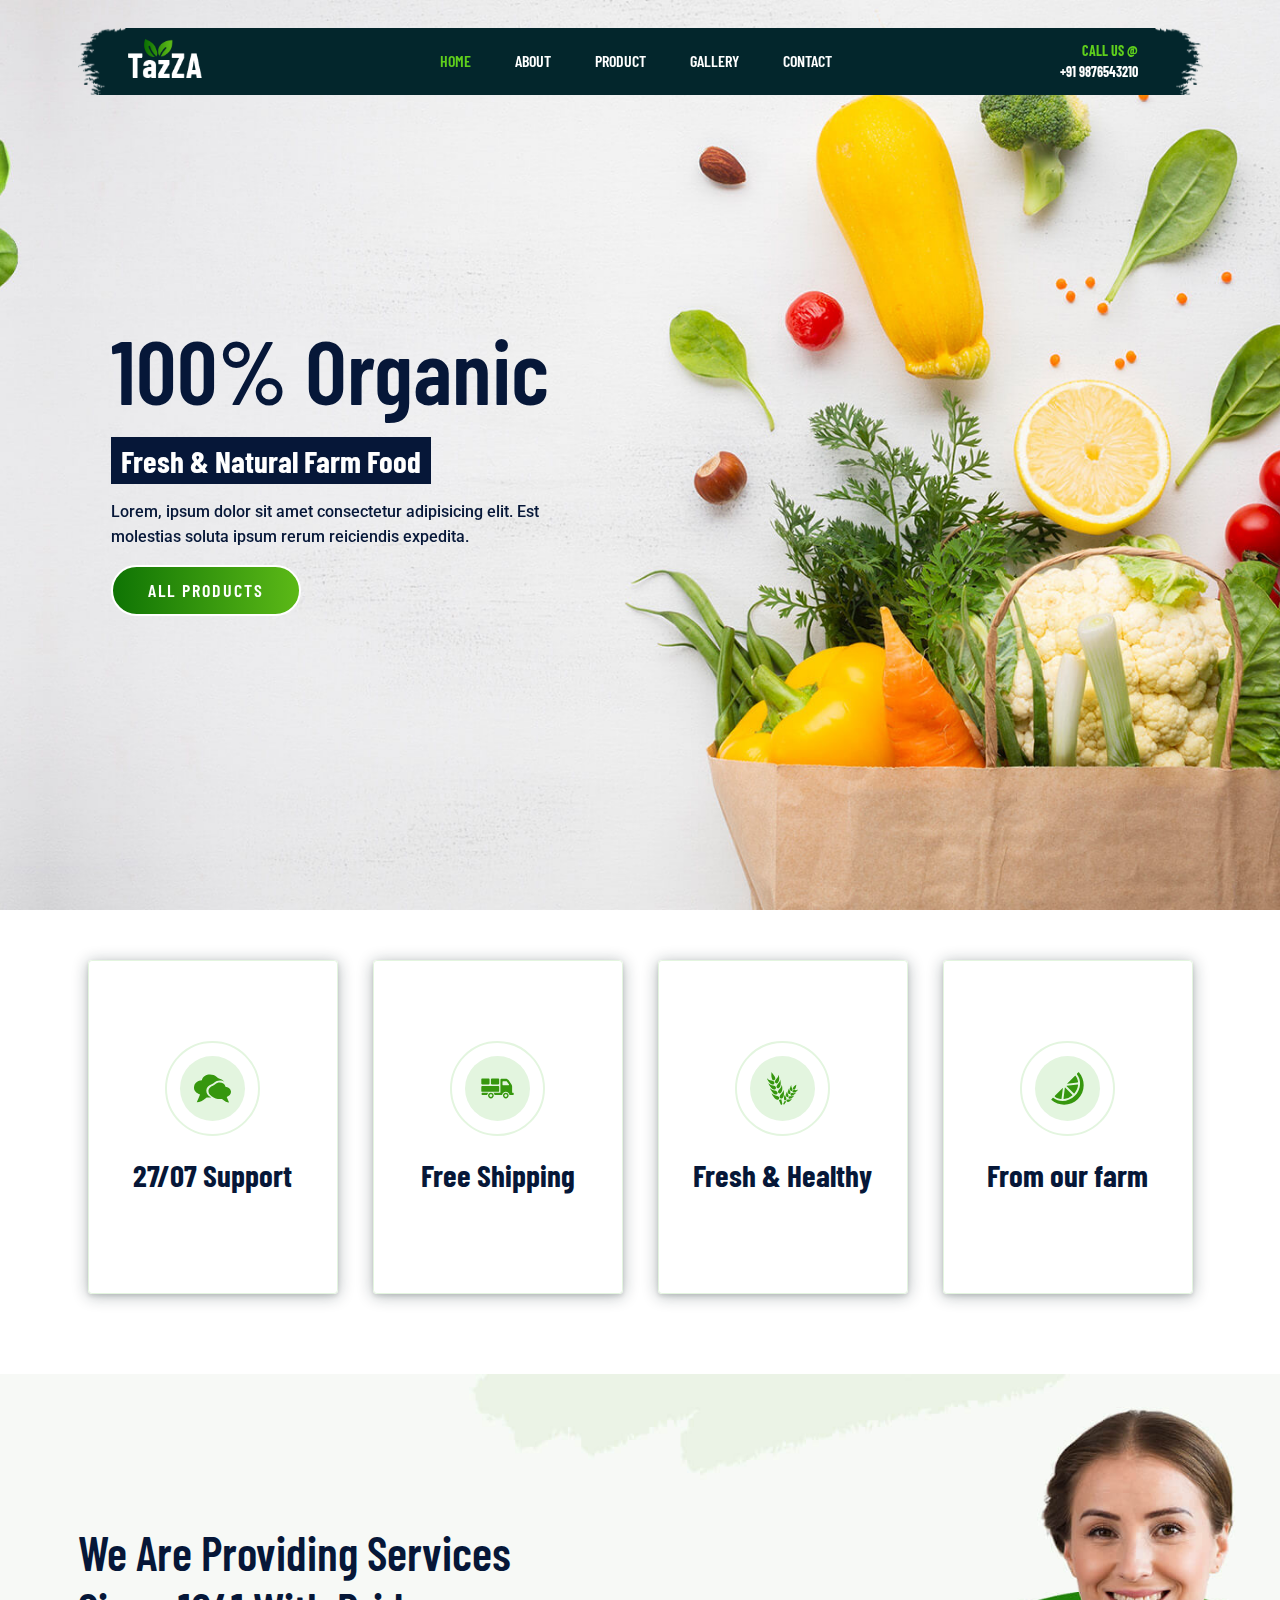
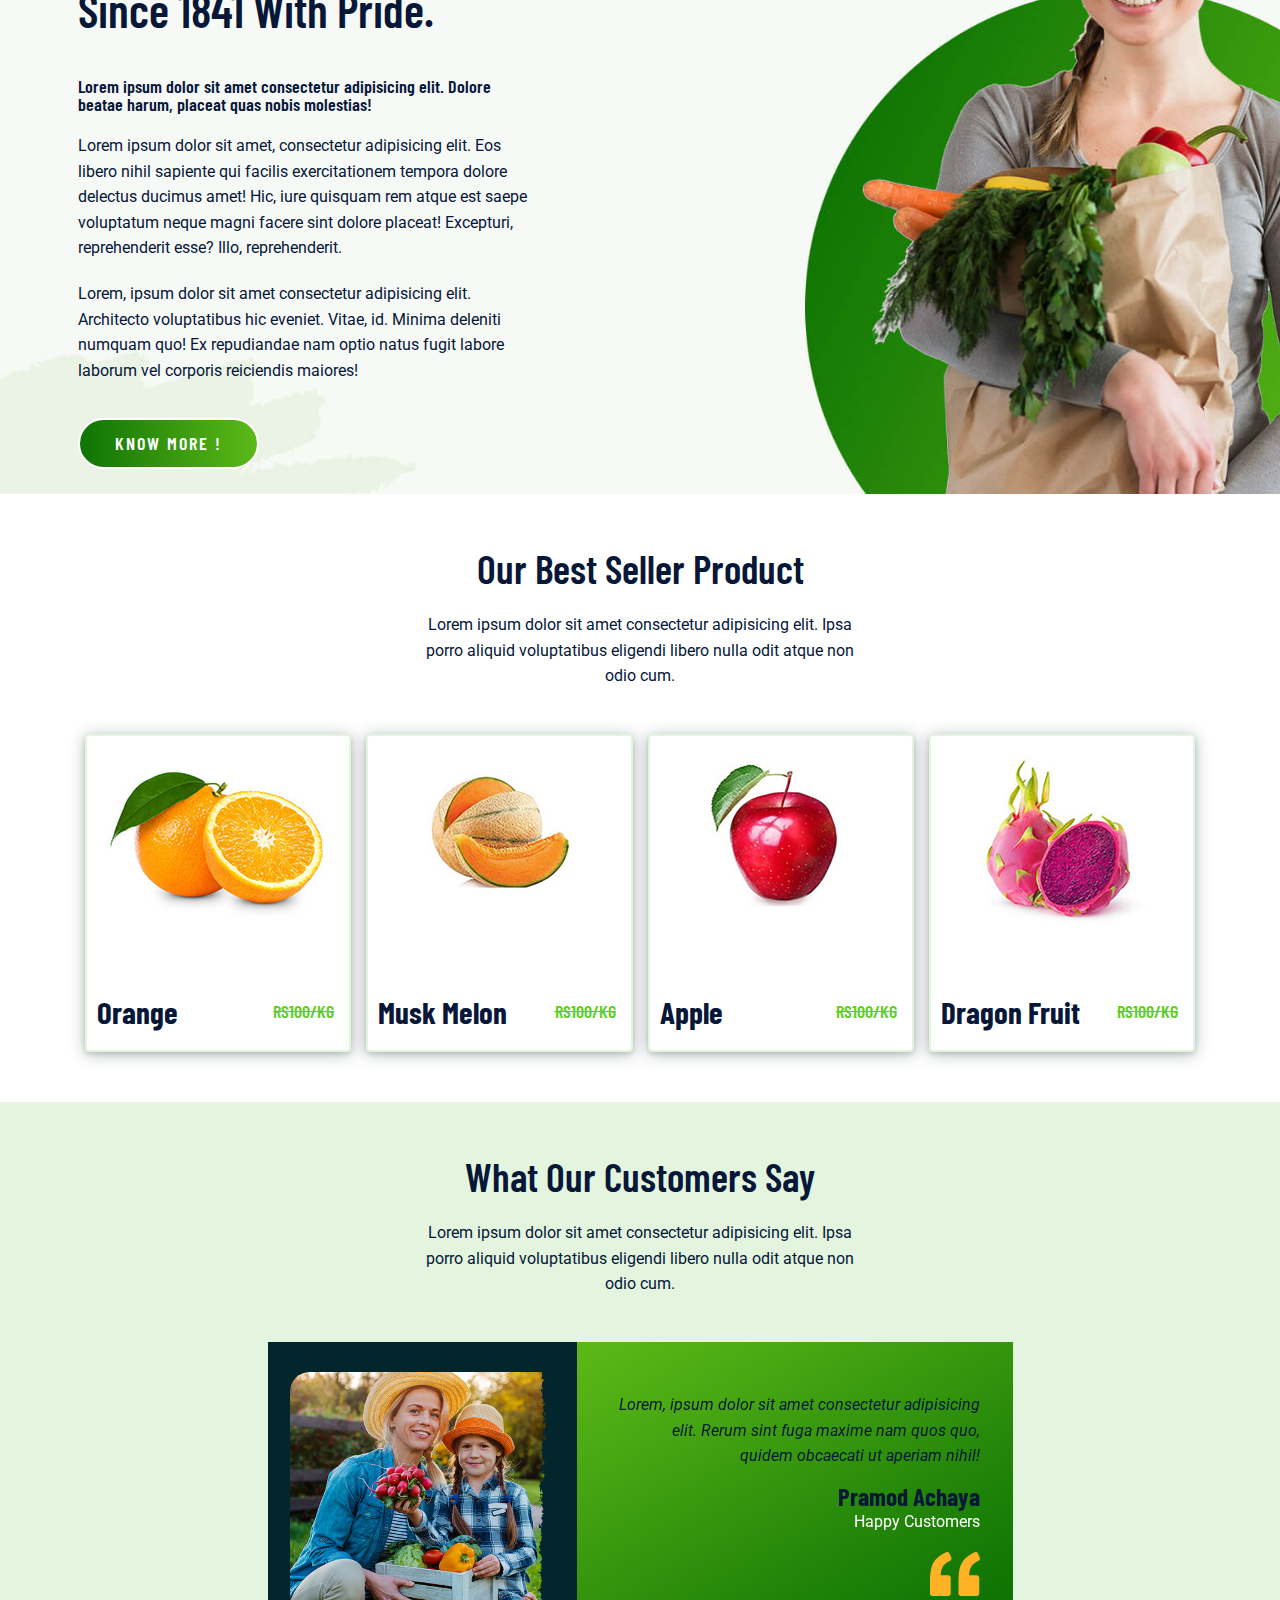
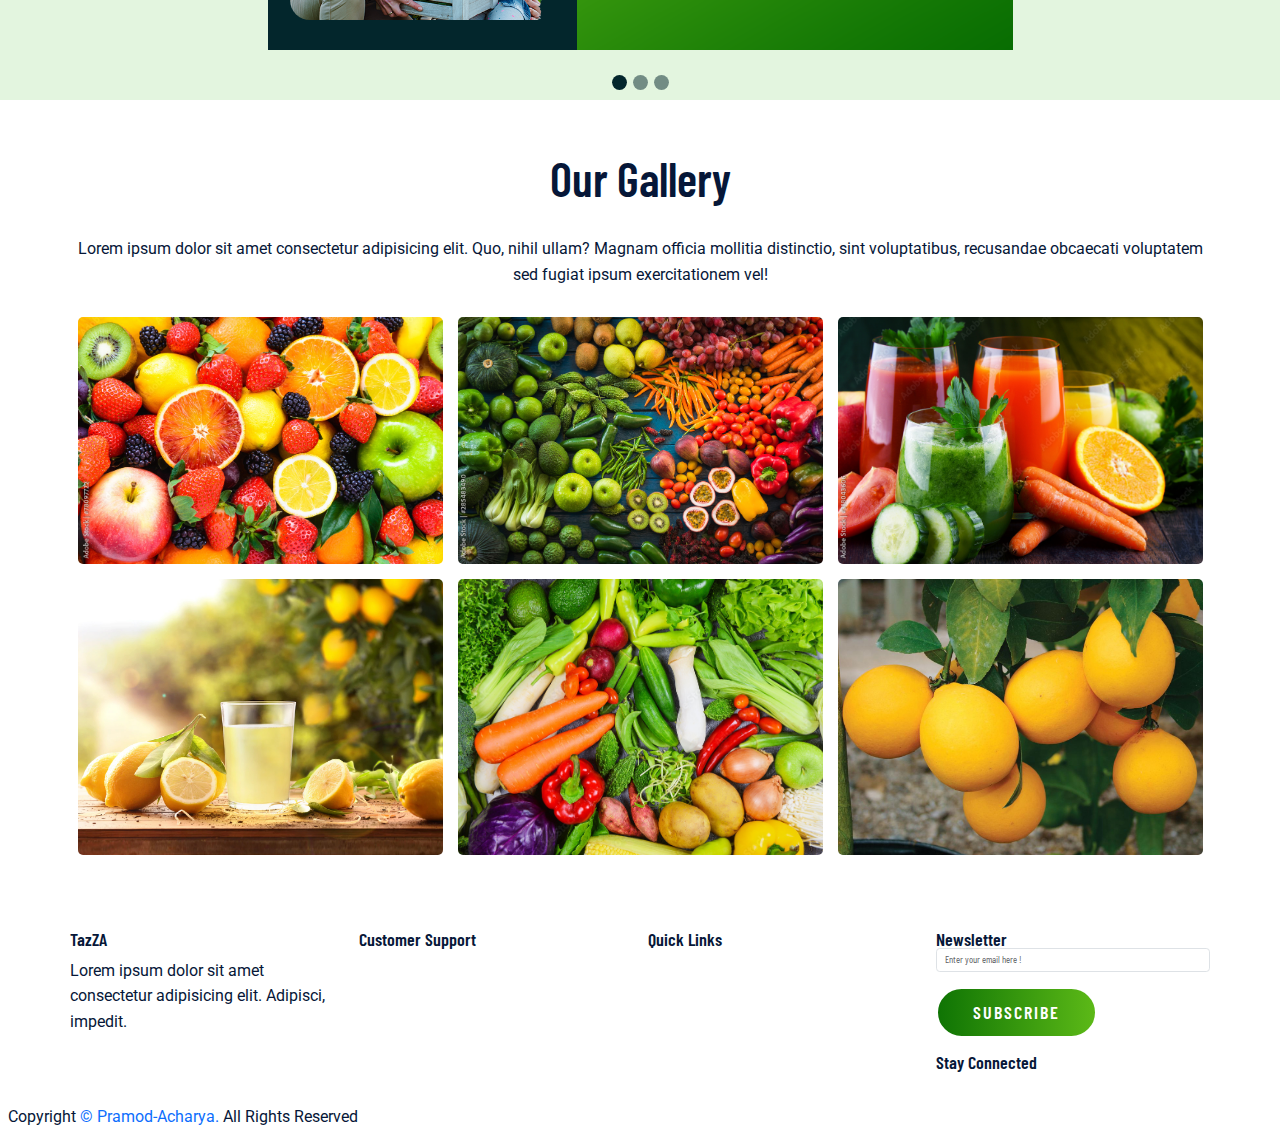
<file: index.html>
<!DOCTYPE html>
<html lang="en">

<head>
  <meta charset="UTF-8">
  <meta name="viewport" content="width=device-width, initial-scale=1.0">
  <title>Organic Store</title>

  <!-- favicon -->
  <link rel="shortcut icon" href="#" type="image/x-icon" />

  <!-- bootstrap 5 -->
  <link rel="stylesheet" href="https://cdnjs.cloudflare.com/ajax/libs/bootstrap/5.1.3/css/bootstrap.min.css" />

  <!-- fontawesome -->
  <link rel="stylesheet" href="https://cdnjs.cloudflare.com/ajax/libs/font-awesome/5.15.4/css/all.min.css" />

  <!-- main css -->
  <link rel="stylesheet" href="./css/style.css">
  <link rel="stylesheet" href="./css/responsive.css">
  <link rel="stylesheet" href="./css/lightbox.css">
</head>

<body>

  <!-- Symantics -->
  <!-- Header section-->
  <header>
    <div class="header">
      <div class="container-lg">
        <nav class="navbar navbar-expand-lg">
          <a class="navbar-brand" href="#">
            <img src="./Assets/logo.png" alt="logo">
          </a>
          <button class="navbar-toggler " type="button" data-bs-toggle="collapse" data-bs-target="#navbarNav"
            aria-controls="navbarNav" aria-expanded="false" aria-label="Toggle navigation">
            <span class="hamberger"><i class="fas fa-stream navbar-toggler-icon"></i></span>
          </button>
          <div class="collapse navbar-collapse" id="navbarNav">
            <ul class="navbar-nav  mx-auto">
              <li class="nav-item">
                <a class="nav-link active" aria-current="page" href="#" id="home">Home</a>
              </li>
              <li class="nav-item">
                <a class="nav-link" href="./components/about.html">About</a>
              </li>
              <li class="nav-item">
                <a class="nav-link" href="./components/product.html">Product</a>
              </li>
              <li class="nav-item">
                <a class="nav-link" href="./components/gallery.html">Gallery</a>
              </li>
              <li class="nav-item">
                <a class="nav-link" href="./components/contact.html">Contact</a>
              </li>
            </ul>
            <div class="header-right">
              <div class="text-lg-end">
                <span>CALL US @</i></span>
                <span class="phonenumber">+91 9876543210</span>
              </div>
            </div>
          </div>
        </nav>
      </div>
    </div>
  </header>

  <!-- Banner Section -->
  <section class="banner_section">
    <div class="container-lg">
      <div id="carouselExampleCaptions" class="carousel slide" data-bs-ride="carousel">
        <div class="carousel-inner">
          <div class="carousel-item active">
            <div class="carousel-caption">
              <div class="banner-content">
                <h1>100% Organic</h1>
                <h3>Fresh & Natural Farm Food</h3>
                <p>Lorem, ipsum dolor sit amet consectetur adipisicing elit. Est molestias soluta ipsum rerum reiciendis
                  expedita.</p>
                <a href="./components/product.html" class="btn main-btn">All Products</a>
              </div>
            </div>
          </div>

          <div class="carousel-item">
            <div class="carousel-caption">
              <div class="banner-content">
                <h1>100% Organic</h1>
                <h3>Fresh & Natural Farm Food</h3>
                <p>Lorem, ipsum dolor sit amet consectetur adipisicing elit. Est molestias soluta ipsum rerum reiciendis
                  expedita.</p>
                <a href="./components/product.html" class="btn main-btn">All Products</a>
              </div>
            </div>
          </div>


        </div>
      </div>
    </div>
    </div>
  </section>

  <!-- Feature Section -->
  <section class="feature_section">
    <div class="container-lg">
      <div class="row">
        <div class="col-6 col-lg-3 mb-5">
          <div class="card feature-box">
            <div class="text-center">
              <div class="features-icon-border">
                <div class="features-icon">
                  <img src="./Assets/feature-icon/ui-chat.svg" alt="">
                </div>
              </div>
              <div class="features-text">
                <h3>27/07 Support</h3>
              </div>
            </div>
          </div>
        </div>

        <div class="col-6 col-lg-3 mb-5">
          <div class="card feature-box">
            <div class="text-center">
              <div class="features-icon-border">
                <div class="features-icon">
                  <img src="./Assets/feature-icon/truck-loaded.svg" alt="">
                </div>
              </div>
              <div class="features-text">
                <h3>Free Shipping</h3>
              </div>
            </div>
          </div>
        </div>

        <div class="col-6 col-lg-3 mb-5">
          <div class="card feature-box">
            <div class="text-center">
              <div class="features-icon-border">
                <div class="features-icon">
                  <img src="./Assets/feature-icon/wheat.svg" alt="">
                </div>
              </div>
              <div class="features-text">
                <h3>Fresh & Healthy</h3>
              </div>
            </div>
          </div>
        </div>

        <div class="col-6 col-lg-3 mb-5">
          <div class="card feature-box">
            <div class="text-center">
              <div class="features-icon-border">
                <div class="features-icon">
                  <img src="./Assets/feature-icon/lemon.svg" alt="">
                </div>
              </div>
              <div class="features-text">
                <h3>From our farm</h3>
              </div>
            </div>
          </div>
        </div>
      </div>
    </div>
  </section>

  <!-- Landing page About section -->
  <section class="landing_about_section">
    <div class="container">
      <div class="row align-items-center">
        <div class="col-xl-5 col-lg-6">
          <div class="content">
            <h2>we are providing services since 1841 with pride.</h2>
            <h5>Lorem ipsum dolor sit amet consectetur adipisicing elit. Dolore beatae harum, placeat quas nobis
              molestias!</h5>
            <p>Lorem ipsum dolor sit amet, consectetur adipisicing elit. Eos libero nihil sapiente qui facilis
              exercitationem tempora dolore delectus ducimus amet! Hic, iure quisquam rem atque est saepe voluptatum
              neque magni facere sint dolore placeat! Excepturi, reprehenderit esse? Illo, reprehenderit. </p>
            <p>Lorem, ipsum dolor sit amet consectetur adipisicing elit. Architecto voluptatibus hic eveniet. Vitae, id.
              Minima deleniti numquam quo! Ex repudiandae nam optio natus fugit labore laborum vel corporis reiciendis
              maiores!</p>
            <a class="btn main-btn" href="./components/about.html">Know More !</a>
          </div>
        </div>
      </div>
    </div>
  </section>

  <!-- Homepage Products Section-->
  <section class="homepage_products_section">
    <div class="container">
      <div class="row justify-content-center">
        <div class="col-12 text-center pb-5 captions">
          <h2 class="section-title">Our best seller product</h2>
          <p class="section-subtitle">Lorem ipsum dolor sit amet consectetur adipisicing elit. Ipsa porro aliquid
            voluptatibus eligendi libero nulla odit atque non odio cum.</p>
        </div>
      </div>

      <div class="row mx-0 cards-holder">
        <div class="col-5 col-lg-3 col-sm-6">
          <div class="card product-card">
            <div class="product-img">
              <img src="./Assets/products/product-2.jpg" class="img-fluid">
            </div>
            <div class="d-flex align-items-center justify-content-between">
              <h3>Orange</h3>
              <span>Rs100/KG</span>
            </div>
            <div class="product-detail">
              <a class="btn main-btn" href="./components/product.html">View Product</a>
            </div>
          </div>
        </div>

        <div class="col-5 col-lg-3 col-sm-6">
          <div class="card product-card">
            <div class="product-img">
              <img src="./Assets/products/product-1.jpg" class="img-fluid">
            </div>
            <div class="d-flex align-items-center justify-content-between">
              <h3>Musk Melon</h3>
              <span>Rs100/KG</span>
            </div>
            <div class="product-detail">
              <a class="btn main-btn" href="./components/product.html">View Product</a>
            </div>
          </div>
        </div>

        <div class="col-5 col-lg-3 col-sm-6">
          <div class="card product-card">
            <div class="product-img">
              <img src="./Assets/products/product-3.jpg" class="img-fluid">
            </div>
            <div class="d-flex align-items-center justify-content-between">
              <h3>Apple</h3>
              <span>Rs100/KG</span>
            </div>
            <div class="product-detail">
              <a class="btn main-btn" href="./components/product.html">View Product</a>
            </div>
          </div>
        </div>

        <div class="col-5 col-lg-3 col-sm-6">
          <div class="card product-card">
            <div class="product-img">
              <img src="./Assets/products/product-4.jpg" class="img-fluid">
            </div>
            <div class="d-flex align-items-center justify-content-between">
              <h3>Dragon Fruit</h3>
              <span>Rs100/KG</span>
            </div>
            <div class="product-detail">
              <a class="btn main-btn" href="./components/product.html">View Product</a>
            </div>
          </div>
        </div>
      </div>
    </div>
  </section>

  <!-- client review -->
  <section class="testimonials">
    <div class="container">
      <div class="row pb-5">
        <div class="col-12 text-center">
          <h2 class="section-title">What our customers say</h2>
          <p class="section-subtitle">Lorem ipsum dolor sit amet consectetur adipisicing elit. Ipsa porro aliquid
            voluptatibus eligendi libero nulla odit atque non odio cum.</p>
        </div>
      </div>

      <div class="row justify-content-center">
        <div class="col-xl-8 col-10">
          <div id="carouselExampleIndicators" class="carousel slide" data-bs-ride="carousel">
            <div class="carousel-indicators">
              <button type="button" data-bs-target="#carouselExampleIndicators" data-bs-slide-to="0" class="active"
                aria-current="true" aria-label="Slide 1"></button>
              <button type="button" data-bs-target="#carouselExampleIndicators" data-bs-slide-to="1"
                aria-label="Slide 2"></button>
              <button type="button" data-bs-target="#carouselExampleIndicators" data-bs-slide-to="2"
                aria-label="Slide 3"></button>
            </div>

            <div class="carousel-inner">
              <div class="carousel-item active">
                <div class="d-sm-flex row">
                  <div class="profile-box col-sm-5">
                    <img src="./Assets//testimonial/testimonial-1.png" class="img-fluid">
                  </div>
                  <div class="disc-box col-sm-7">
                    <p class="fst-italic">Lorem, ipsum dolor sit amet consectetur adipisicing elit. Rerum sint fuga
                      maxime nam quos quo, quidem obcaecati ut aperiam nihil!</p>
                    <div class="my-4">
                      <h4>Pramod Achaya</h4>
                      <p class="m-0 text-white">Happy Customers</p>
                    </div>
                    <img src="./Assets/testimonial/qoutes.svg" alt="">
                  </div>
                </div>
              </div>

              <div class="carousel-item">
                <div class="d-sm-flex row">
                  <div class="profile-box col-sm-5">
                    <img src="./Assets//testimonial/testimonial-1.png" class="img-fluid">
                  </div>
                  <div class="disc-box col-sm-7">
                    <p class="fst-italic">Lorem, ipsum dolor sit amet consectetur adipisicing elit. Rerum sint fuga
                      maxime nam quos quo, quidem obcaecati ut aperiam nihil!</p>
                    <div class="my-4">
                      <h4>Pramod Achaya</h4>
                      <p class="m-0 text-white">Happy Customers</p>
                    </div>
                    <img src="./Assets/testimonial/qoutes.svg" alt="">
                  </div>
                </div>
              </div>

              <div class="carousel-item">
                <div class="d-sm-flex row">
                  <div class="profile-box col-sm-5">
                    <img src="./Assets//testimonial/testimonial-1.png" class="img-fluid">
                  </div>
                  <div class="disc-box col-sm-7">
                    <p class="fst-italic">Lorem, ipsum dolor sit amet consectetur adipisicing elit. Rerum sint fuga
                      maxime nam quos quo, quidem obcaecati ut aperiam nihil!</p>
                    <div class="my-4">
                      <h4>Pramod Achaya</h4>
                      <p class="m-0 text-white">Happy Customers</p>
                    </div>
                    <img src="./Assets/testimonial/qoutes.svg" alt="">
                  </div>
                </div>
              </div>
            </div>
          </div>
        </div>
      </div>
    </div>
  </section>


  <!-- Gallery Section -->
  <section class="gallery_section">
    <div class="container">
      <div class="row">
        <div class="col-12  text-center pb-5">
          <h2 class="gallery-title">Our Gallery</h2>
          <p class="gallery-subtitle">Lorem ipsum dolor sit amet consectetur adipisicing elit. Quo, nihil ullam? Magnam
            officia mollitia distinctio, sint voluptatibus, recusandae obcaecati voluptatem sed fugiat ipsum
            exercitationem vel!</p>
        </div>

        <div class="col-sm-6 col-lg-4 mb-4">
          <a href="./Assets/gallery/g-1.jpg" data-lightbox="image" data-title="Lemon">
            <img src="./Assets/gallery/g-1.jpg" alt="error.." class="img-fluid rounded-3">
          </a>
        </div>

        <div class="col-sm-6 col-lg-4 mb-4">
          <a href="./Assets/gallery/g-2.jpg" data-lightbox="image" data-title="Lemon">
            <img src="./Assets/gallery/g-2.jpg" alt="error.." class="img-fluid rounded-3">
          </a>
        </div>

        <div class="col-sm-6 col-lg-4 mb-4">
          <a href="./Assets/gallery/g-3.jpg" data-lightbox="image" data-title="Lemon">
            <img src="./Assets/gallery/g-3.jpg" alt="error.." class="img-fluid rounded-3">
          </a>
        </div>

        <div class="col-sm-6 col-lg-4 mb-4">
          <a href="./Assets/gallery/g-4.jpg" data-lightbox="image" data-title="Lemon">
            <img src="./Assets/gallery/g-4.jpg" alt="error.." class="img-fluid rounded-3">
          </a>
        </div>

        <div class="col-sm-6 col-lg-4 mb-4">
          <a href="./Assets/gallery/g-5.jpg" data-lightbox="image" data-title="Lemon">
            <img src="./Assets/gallery/g-5.jpg" alt="error.." class="img-fluid rounded-3">
          </a>
        </div>

        <div class="col-sm-6 col-lg-4 mb-4">
          <a href="./Assets/gallery/g-6.jpg" data-lightbox="image" data-title="Lemon">
            <img src="./Assets/gallery/g-6.jpg" alt="error.." class="img-fluid rounded-3">
          </a>
        </div>
      </div>
    </div>
    </div>
  </section>

  <!-- Footer -->
  <footer class="footer-wrapper mt-3 mb-md-0">
    <div class="container px-5 px-lg-0">
      <div class="row">
        <div class="col-lg-3 col-sm-6 mb-5 mb-lg-0">
          <h5>TazZA</h5>
          <p class="mb-4 ps-0 company-details">Lorem ipsum dolor sit amet consectetur adipisicing elit. Adipisci,
            impedit.</p>
          <div class="contact-info">
            <ul class="list-unstyled">
              <li><a href="#"><i class="fa fa-home me-3"></i>No.96, Bangalore</a></li>
              <li><a href="#"><i class="fa fa-phone me-3"></i>+91 9876543210</a></li>
              <li><a href="#"><i class="fa fa-envelope me-3"></i>pramodthyagaraj@gmail.com</a></li>
            </ul>
          </div>
        </div>

        <div class="col-lg-3 col-sm-6 mb-5 mb-lg-0">
          <h5>Customer Support</h5>
          <ul class="link-widget p-0">
            <li><a href="#">About Us</a></li>
            <li><a href="#">Privay Policy</a></li>
            <li><a href="#">Terms & Conditions</a></li>
            <li><a href="#">Product Returns</a></li>
            <li><a href="#">Wholesale Policy</a></li>
          </ul>
        </div>

        <div class="col-lg-3 col-sm-6 mb-5 mb-lg-0">
          <h5>Quick Links</h5>
          <ul class="link-widget p-0">
            <li><a href="#">About Us</a></li>
            <li><a href="#">Privay Policy</a></li>
            <li><a href="#">Terms & Conditions</a></li>
            <li><a href="#">Product Returns</a></li>
            <li><a href="#">Wholesale Policy</a></li>
          </ul>
        </div>

        <div class="col-lg-3 col-sm-6 mb-5 mb-lg-0">
          <h5>Newsletter</h5>
          <div class="form-group mb-4">
            <input type="email" class="form-control bg-transparent" placeholder="Enter your email here !">
            <button type="submit" class="btn main-btn">Subscribe</button>
          </div>
          <h5>Stay Connected</h5>
          <ul class="social-network d-flex align-items-center p-0">
            <li><a href="#"><i class="fab fa-facebook-f"></i></a></li>
            <li><a href="#"><i class="fab fa-twitter"></i></a></li>
            <li><a href="#"><i class="fab fa-linkedin-in"></i></a></li>
            <li><a href="#"><i class="fab fa-youtube"></i></a></li>
          </ul>

        </div>
      </div>
    </div>

    <div class="container-fluid copyright-section">
      <p>Copyright <a href="https://github.com/PramodAcharya8087" target="_blank">&copy; Pramod-Acharya.</a> All Rights Reserved</p>
    </div>
  </footer>

  <!-- Jquery JS for lightbox -->
  <script src="https://code.jquery.com/jquery-3.6.0.min.js"></script>

  <!-- lightbox JS -->
  <script src="./script/lightbox.js"></script>

  <!-- bootstrap 5 CDN -->
  <script src="https://cdnjs.cloudflare.com/ajax/libs/popper.js/2.10.2/umd/popper.min.js"></script>
  <script src="https://cdnjs.cloudflare.com/ajax/libs/bootstrap/5.1.3/js/bootstrap.min.js"></script>

  <!-- main JS -->
  <script src="./script/script.js"></script>
</body>

</html>


<!-- THIS IS A MODIFICATION -->
<!-- THIS IS NEW-BRANCH -->

<!-- extra changes and options -->
</file>
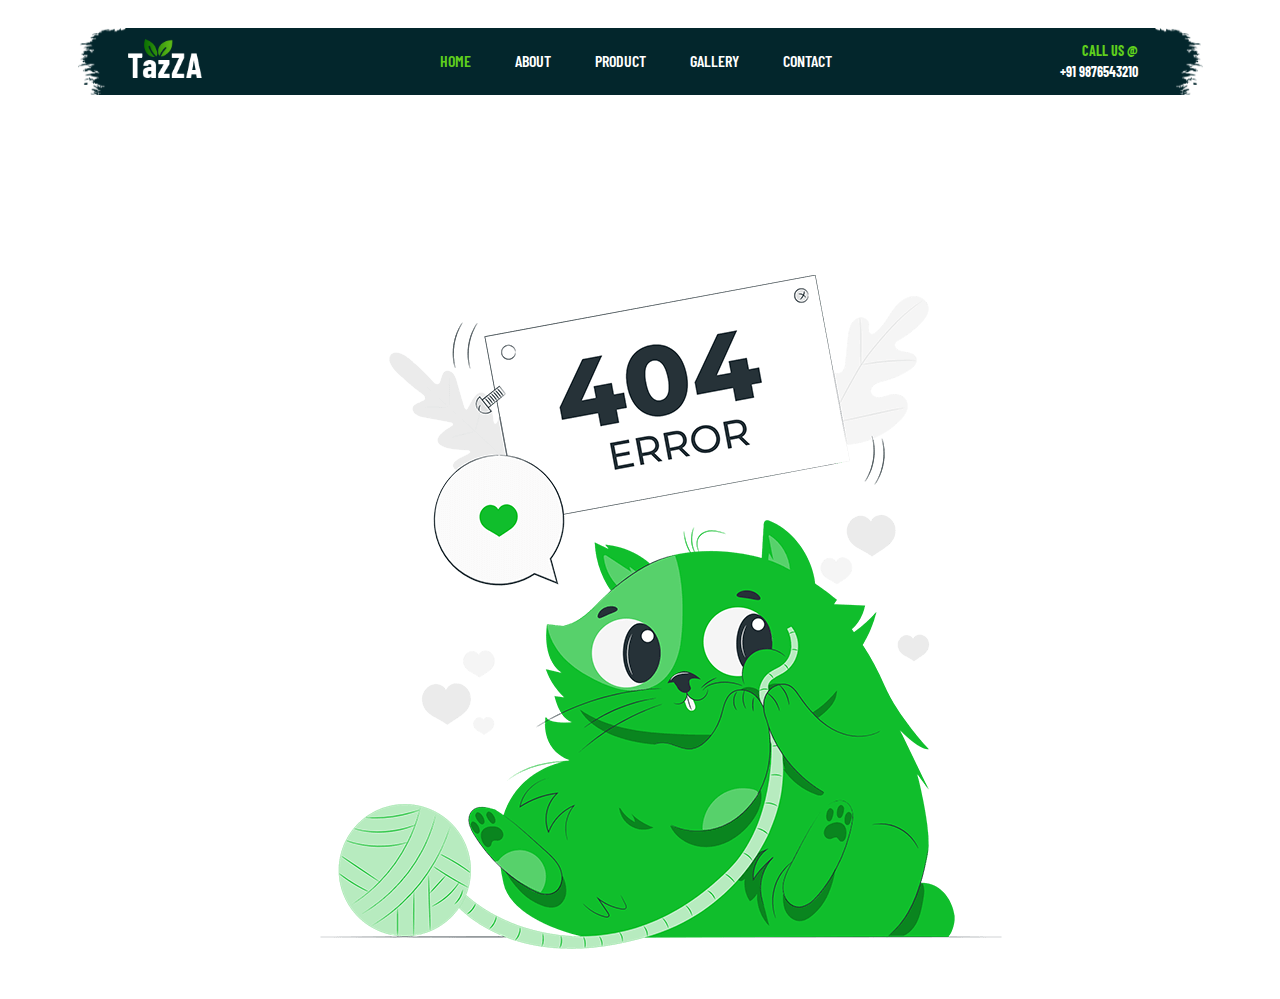
<file: components/about.html>
<!DOCTYPE html>
<html lang="en">

<head>
  <meta charset="UTF-8">
  <meta name="viewport" content="width=device-width, initial-scale=1.0">
  <title>Organic Store | About</title>

  <!-- favicon -->
  <link rel="shortcut icon" href="#" type="image/x-icon" />

  <!-- bootstrap 5 -->
  <link rel="stylesheet" href="https://cdnjs.cloudflare.com/ajax/libs/bootstrap/5.1.3/css/bootstrap.min.css" />

  <!-- fontawesome -->
  <link rel="stylesheet" href="https://cdnjs.cloudflare.com/ajax/libs/font-awesome/5.15.4/css/all.min.css" />

  <!-- main css -->
  <link rel="stylesheet" href="../css/style.css">
  <link rel="stylesheet" href="../css/responsive.css">
</head>

<body>

  <header>
    <div class="header">
      <div class="container-lg">
        <nav class="navbar navbar-expand-lg">
          <a class="navbar-brand" href="#">
            <img src="../Assets/logo.png" alt="logo">
          </a>
          <button class="navbar-toggler " type="button" data-bs-toggle="collapse" data-bs-target="#navbarNav"
            aria-controls="navbarNav" aria-expanded="false" aria-label="Toggle navigation">
            <span class="hamberger"><i class="fas fa-stream navbar-toggler-icon"></i></span>
          </button>
          <div class="collapse navbar-collapse" id="navbarNav">
            <ul class="navbar-nav  mx-auto">
              <li class="nav-item">
                <a class="nav-link active" aria-current="page" href="../index.html" id="home">Home</a>
              </li>
              <li class="nav-item">
                <a class="nav-link" href="about.html">About</a>
              </li>
              <li class="nav-item">
                <a class="nav-link" href="product.html">Product</a>
              </li>
              <li class="nav-item">
                <a class="nav-link" href="gallery.html">Gallery</a>
              </li>
              <li class="nav-item">
                <a class="nav-link" href="contact.html">Contact</a>
              </li>
            </ul>
            <div class="header-right">
              <div class="text-lg-end">
                <span>CALL US @</i></span>
                <span class="phonenumber">+91 9876543210</span>
              </div>
            </div>
          </div>
        </nav>
      </div>
    </div>
  </header>

  <section class="Error-404" style="position: absolute; top: 25%; left: 25%;">
    <img src="../Assets/error_404.png" alt="">
  </section>
  <!-- Jquery JS for lightbox -->
  <script src="https://code.jquery.com/jquery-3.6.0.min.js"></script>

  <!-- lightbox JS -->
  <script src="../script/lightbox.js"></script>


  <!-- bootstrap 5 CDN -->
  <script src="https://cdnjs.cloudflare.com/ajax/libs/popper.js/2.10.2/umd/popper.min.js"></script>
  <script src="https://cdnjs.cloudflare.com/ajax/libs/bootstrap/5.1.3/js/bootstrap.min.js"></script>

  <!-- main JS -->
  <script src="../script/script.js"></script>
</body>

</html>
</file>
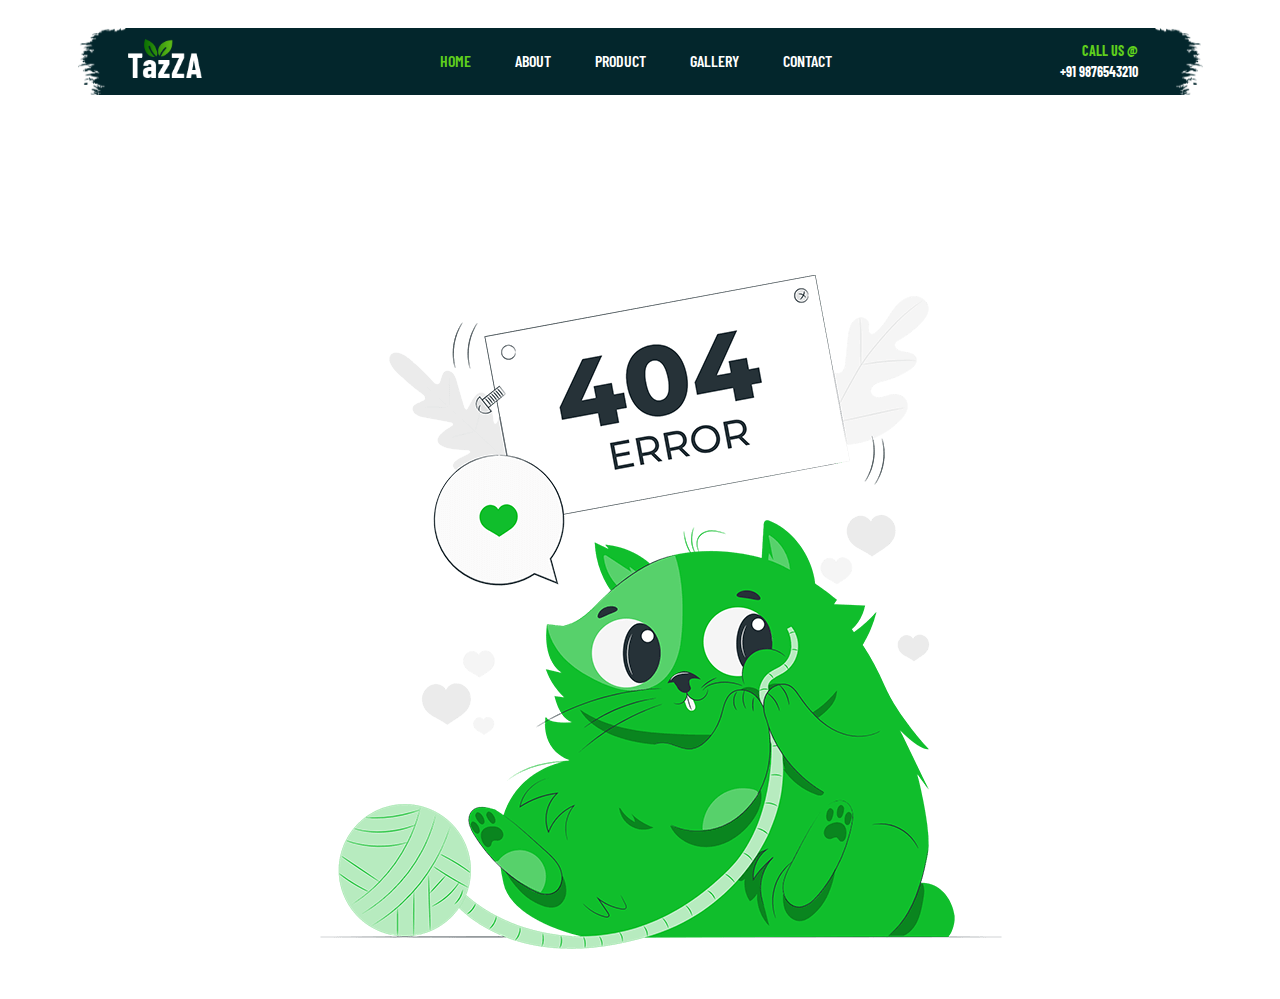
<file: components/contact.html>
<!DOCTYPE html>
<html lang="en">

<head>
  <meta charset="UTF-8">
  <meta name="viewport" content="width=device-width, initial-scale=1.0">
  <title>Organic Store | Contact-Us</title>

  <!-- favicon -->
  <link rel="shortcut icon" href="#" type="image/x-icon" />

  <!-- bootstrap 5 -->
  <link rel="stylesheet" href="https://cdnjs.cloudflare.com/ajax/libs/bootstrap/5.1.3/css/bootstrap.min.css" />

  <!-- fontawesome -->
  <link rel="stylesheet" href="https://cdnjs.cloudflare.com/ajax/libs/font-awesome/5.15.4/css/all.min.css" />

  <!-- main css -->
  <link rel="stylesheet" href="../css/style.css">
  <link rel="stylesheet" href="../css/responsive.css">
</head>

<body>

  <header>
    <div class="header">
      <div class="container-lg">
        <nav class="navbar navbar-expand-lg">
          <a class="navbar-brand" href="#">
            <img src="../Assets/logo.png" alt="logo">
          </a>
          <button class="navbar-toggler " type="button" data-bs-toggle="collapse" data-bs-target="#navbarNav"
            aria-controls="navbarNav" aria-expanded="false" aria-label="Toggle navigation">
            <span class="hamberger"><i class="fas fa-stream navbar-toggler-icon"></i></span>
          </button>
          <div class="collapse navbar-collapse" id="navbarNav">
            <ul class="navbar-nav  mx-auto">
              <li class="nav-item">
                <a class="nav-link active" aria-current="page" href="../index.html" id="home">Home</a>
              </li>
              <li class="nav-item">
                <a class="nav-link" href="about.html">About</a>
              </li>
              <li class="nav-item">
                <a class="nav-link" href="product.html">Product</a>
              </li>
              <li class="nav-item">
                <a class="nav-link" href="gallery.html">Gallery</a>
              </li>
              <li class="nav-item">
                <a class="nav-link" href="contact.html">Contact</a>
              </li>
            </ul>
            <div class="header-right">
              <div class="text-lg-end">
                <span>CALL US @</i></span>
                <span class="phonenumber">+91 9876543210</span>
              </div>
            </div>
          </div>
        </nav>
      </div>
    </div>
  </header>

  <section class="Error-404" style="position: absolute; top: 25%; left: 25%;">
    <img src="../Assets/error_404.png" alt="">
  </section>
  <!-- Jquery JS for lightbox -->
  <script src="https://code.jquery.com/jquery-3.6.0.min.js"></script>

  <!-- lightbox JS -->
  <script src="../script/lightbox.js"></script>


  <!-- bootstrap 5 CDN -->
  <script src="https://cdnjs.cloudflare.com/ajax/libs/popper.js/2.10.2/umd/popper.min.js"></script>
  <script src="https://cdnjs.cloudflare.com/ajax/libs/bootstrap/5.1.3/js/bootstrap.min.js"></script>

  <!-- main JS -->
  <script src="../script/script.js"></script>
</body>

</html>
</file>
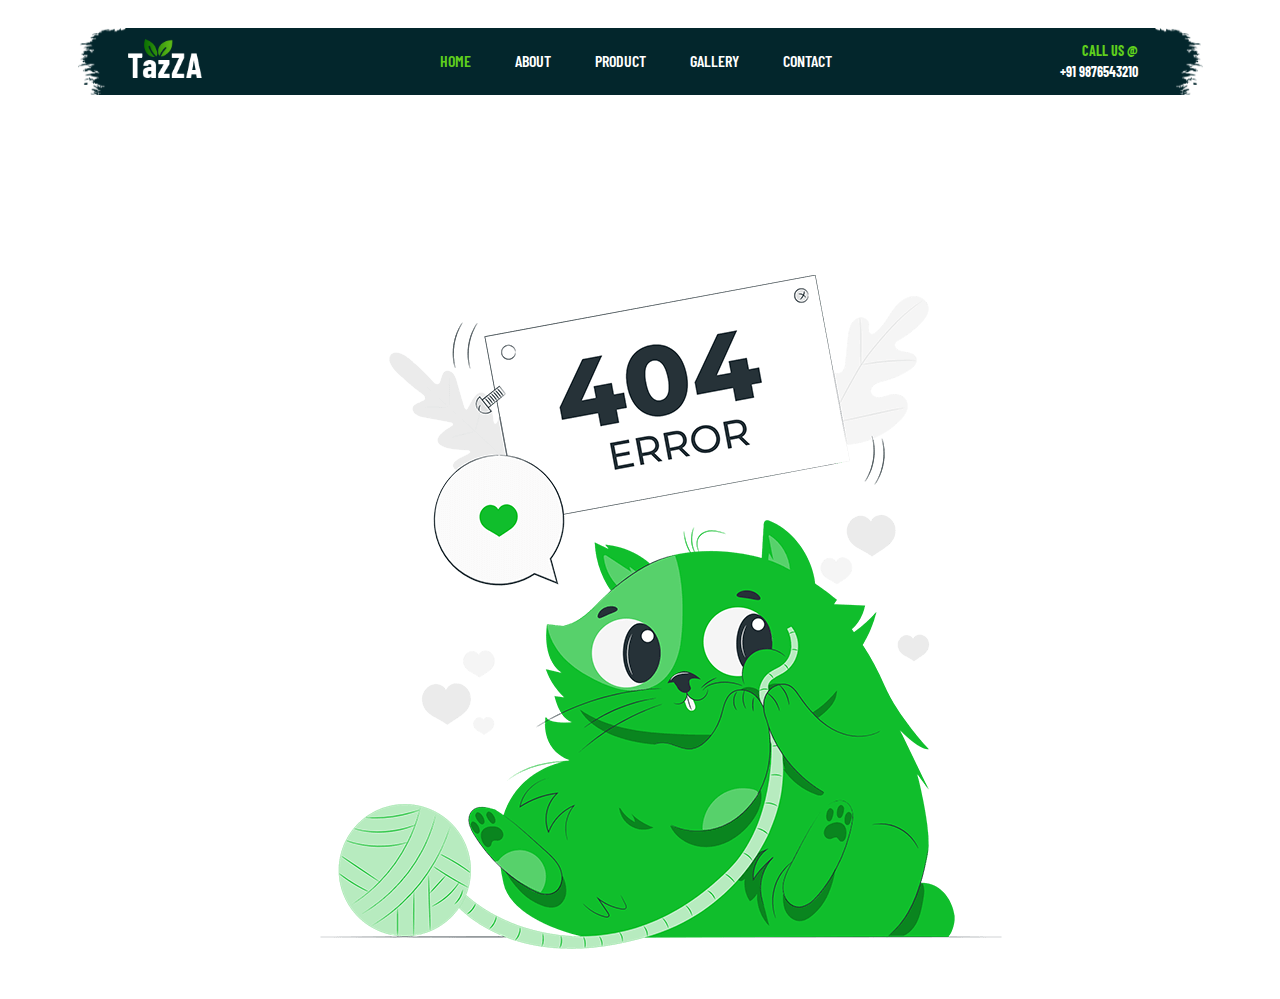
<file: components/gallery.html>
<!DOCTYPE html>
<html lang="en">

<head>
  <meta charset="UTF-8">
  <meta name="viewport" content="width=device-width, initial-scale=1.0">
  <title>Organic Store | Gallery</title>

  <!-- favicon -->
  <link rel="shortcut icon" href="#" type="image/x-icon" />

  <!-- bootstrap 5 -->
  <link rel="stylesheet" href="https://cdnjs.cloudflare.com/ajax/libs/bootstrap/5.1.3/css/bootstrap.min.css" />

  <!-- fontawesome -->
  <link rel="stylesheet" href="https://cdnjs.cloudflare.com/ajax/libs/font-awesome/5.15.4/css/all.min.css" />

  <!-- main css -->
  <link rel="stylesheet" href="../css/style.css">
  <link rel="stylesheet" href="../css/responsive.css">
</head>

<body>

  <header>
    <div class="header">
      <div class="container-lg">
        <nav class="navbar navbar-expand-lg">
          <a class="navbar-brand" href="#">
            <img src="../Assets/logo.png" alt="logo">
          </a>
          <button class="navbar-toggler " type="button" data-bs-toggle="collapse" data-bs-target="#navbarNav"
            aria-controls="navbarNav" aria-expanded="false" aria-label="Toggle navigation">
            <span class="hamberger"><i class="fas fa-stream navbar-toggler-icon"></i></span>
          </button>
          <div class="collapse navbar-collapse" id="navbarNav">
            <ul class="navbar-nav  mx-auto">
              <li class="nav-item">
                <a class="nav-link active" aria-current="page" href="../index.html" id="home">Home</a>
              </li>
              <li class="nav-item">
                <a class="nav-link" href="about.html">About</a>
              </li>
              <li class="nav-item">
                <a class="nav-link" href="product.html">Product</a>
              </li>
              <li class="nav-item">
                <a class="nav-link" href="gallery.html">Gallery</a>
              </li>
              <li class="nav-item">
                <a class="nav-link" href="contact.html">Contact</a>
              </li>
            </ul>
            <div class="header-right">
              <div class="text-lg-end">
                <span>CALL US @</i></span>
                <span class="phonenumber">+91 9876543210</span>
              </div>
            </div>
          </div>
        </nav>
      </div>
    </div>
  </header>

  <section class="Error-404" style="position: absolute; top: 25%; left: 25%;">
    <img src="../Assets/error_404.png" alt="">
  </section>
  <!-- Jquery JS for lightbox -->
  <script src="https://code.jquery.com/jquery-3.6.0.min.js"></script>

  <!-- lightbox JS -->
  <script src="../script/lightbox.js"></script>


  <!-- bootstrap 5 CDN -->
  <script src="https://cdnjs.cloudflare.com/ajax/libs/popper.js/2.10.2/umd/popper.min.js"></script>
  <script src="https://cdnjs.cloudflare.com/ajax/libs/bootstrap/5.1.3/js/bootstrap.min.js"></script>

  <!-- main JS -->
  <script src="../script/script.js"></script>
</body>

</html>
</file>
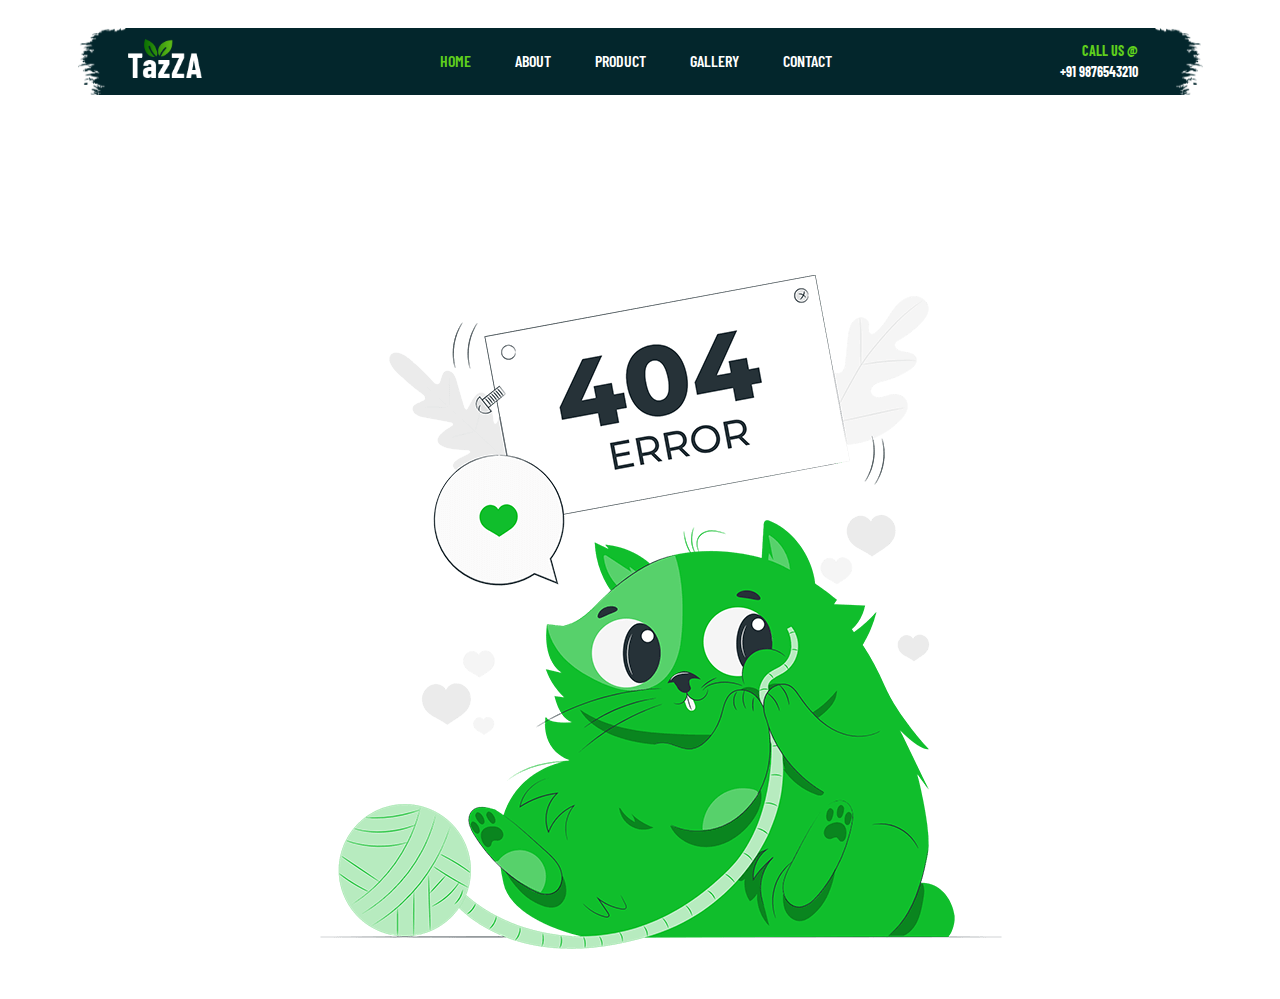
<file: components/product.html>
<!DOCTYPE html>
<html lang="en">

<head>
  <meta charset="UTF-8">
  <meta name="viewport" content="width=device-width, initial-scale=1.0">
  <title>Organic Store | Product</title>

  <!-- favicon -->
  <link rel="shortcut icon" href="#" type="image/x-icon" />

  <!-- bootstrap 5 -->
  <link rel="stylesheet" href="https://cdnjs.cloudflare.com/ajax/libs/bootstrap/5.1.3/css/bootstrap.min.css" />

  <!-- fontawesome -->
  <link rel="stylesheet" href="https://cdnjs.cloudflare.com/ajax/libs/font-awesome/5.15.4/css/all.min.css" />

  <!-- main css -->
  <link rel="stylesheet" href="../css/style.css">
  <link rel="stylesheet" href="../css/responsive.css">
</head>

<body>

  <header>
    <div class="header">
      <div class="container-lg">
        <nav class="navbar navbar-expand-lg">
          <a class="navbar-brand" href="#">
            <img src="../Assets/logo.png" alt="logo">
          </a>
          <button class="navbar-toggler " type="button" data-bs-toggle="collapse" data-bs-target="#navbarNav"
            aria-controls="navbarNav" aria-expanded="false" aria-label="Toggle navigation">
            <span class="hamberger"><i class="fas fa-stream navbar-toggler-icon"></i></span>
          </button>
          <div class="collapse navbar-collapse" id="navbarNav">
            <ul class="navbar-nav  mx-auto">
              <li class="nav-item">
                <a class="nav-link active" aria-current="page" href="../index.html" id="home">Home</a>
              </li>
              <li class="nav-item">
                <a class="nav-link" href="about.html">About</a>
              </li>
              <li class="nav-item">
                <a class="nav-link" href="product.html">Product</a>
              </li>
              <li class="nav-item">
                <a class="nav-link" href="gallery.html">Gallery</a>
              </li>
              <li class="nav-item">
                <a class="nav-link" href="contact.html">Contact</a>
              </li>
            </ul>
            <div class="header-right">
              <div class="text-lg-end">
                <span>CALL US @</i></span>
                <span class="phonenumber">+91 9876543210</span>
              </div>
            </div>
          </div>
        </nav>
      </div>
    </div>
  </header>

  <section class="Error-404" style="position: absolute; top: 25%; left: 25%;">
    <img src="../Assets/error_404.png" alt="">
  </section>
  <!-- Jquery JS for lightbox -->
  <script src="https://code.jquery.com/jquery-3.6.0.min.js"></script>

  <!-- lightbox JS -->
  <script src="../script/lightbox.js"></script>


  <!-- bootstrap 5 CDN -->
  <script src="https://cdnjs.cloudflare.com/ajax/libs/popper.js/2.10.2/umd/popper.min.js"></script>
  <script src="https://cdnjs.cloudflare.com/ajax/libs/bootstrap/5.1.3/js/bootstrap.min.js"></script>

  <!-- main JS -->
  <script src="../script/script.js"></script>
</body>

</html>
</file>
<file: css/style.css>
/* Font Barlow-condensed */
@import url('https://fonts.googleapis.com/css2?family=Barlow+Condensed:ital,wght@0,100;0,200;0,300;0,400;0,500;0,600;0,700;0,800;0,900;1,100;1,200;1,300;1,400;1,500;1,600;1,700;1,800;1,900&display=swap');

/* Font Roboto */
@import url('https://fonts.googleapis.com/css2?family=Roboto:ital,wght@0,100;0,300;0,400;0,500;0,700;0,900;1,100;1,300;1,400;1,500;1,700;1,900&display=swap');

/* Universal  Properties*/
*,
*::before,
*::after {
  -webkit-box-sizing: border-box;
  -moz-box-sizing: border-box;
  margin: 0;
  padding: 0;
  box-sizing: border-box;
  text-decoration: none;
  outline: none;
}


/* Root Kit */
:root {
  /* Bg color */
  --bg-white: #fff;

  /* Text color */
  --primary-text: #061738;
  --secondary-color: #5FCF1C;
  --light-color: #E3F5DF;
  --dark-color: #03262c;
  --text-white: #ffffff;
  --text-grey: #DEE3E6;
  --anchor-color: #0179F3;

  /* Font family */
  --primary-font: 'Barlow Condensed', sans-serif;
  --secondary-font: 'Roboto', sans-serif;

  --box-shadow-1: rgb(38, 57, 77) 0px 20px 30px -10px;
  --box-shadow-2: rgba(14, 30, 37, 0.12) 0px 2px 4px 0px, rgba(14, 30, 37, 0.32) 0px 2px 16px 0px;
}

/* Global Style */

body,
html {
  color: var(--primary-text);
  font-size: 10px;
  font-weight: 400;
  font-family: var(--primary-font);
  scroll-behavior: smooth;
  line-height: 1.5;
}

h1,
h2,
h3,
h4,
h5,
h6,
p {
  margin: 0;
}

h1 {
  font-size: 9rem;
  line-height: 1.4;
  font-weight: 600;
  color: var(--primary-text);
}

h2 {
  color: var(--primary-text);
  font-size: 4.7rem;
  font-weight: 600;
  display: inline-block;
  text-transform: capitalize;
  line-height: 1.2;
  margin-bottom: 2rem;
}

h3 {
  color: var(--text-white);
  font-size: 3.1rem;
  line-height: 1.2;
  font-weight: 700;
}

h4 {
  color: var(--primary-text);
  font-size: 2.5rem;
  line-height: 1;
  font-weight: 700;
}

h5 {
  color: var(--primary-text);
  font-size: 1.8rem;
  line-height: 1;
  font-weight: 600;
}

p {
  color: var(--primary-text);
  font-size: 1.6rem;
  line-height: 1.6;
  margin-top: 1rem;
  font-family: var(--secondary-font);
}

embed,
iframe,
img,
object {
  max-width: 100%;
}

ul {
  margin: 0;
  padding: 0;
  list-style: none;
}

a,
a:active,
a:focus,
a:hover,
button {
  text-decoration: none;
  outline: 0;
}

li a {
  color: var(--text-white);
}

/* a:hover,
button:hover {
  -webkit-transition: all 0.3s ease-in;
  -o-transition: all 0.3s ease-in;
  -moz-transition: all 0.3s ease-in;
  transition: all 0.3s ease-in;
} */

::-webkit-scrollbar {
  width: 1rem;
}

::-webkit-scrollbar-track {
  background: var(--bg-white);
}

::-webkit-scrollbar-thumb {
  background: var(--secondary-color);
}

.main-btn {
  position: relative;
  color: var(--bg-white);
  background: linear-gradient(to right, #0f7404, #5cb917);
  z-index: 1;
  overflow: hidden;
  border: 0.2rem solid var(--bg-white);
  border-radius: 3.5rem;
  text-transform: uppercase;
  padding: 1rem 3.5rem;
  font-weight: 600;
  font-size: 1.8rem;
  margin-top: 1.5rem;
  letter-spacing: 0.2rem;
}

.main-btn:hover {
  background: var(--bg-white);
  color: var(--secondary-color);
  border: 0.2rem solid var(--secondary-color);
}

section {
  padding: 5rem 0;
}

.section-title {
  font-size: 4rem;
  font-weight: 600;
  color: var(--primary-text);
  text-transform: capitalize;
  margin-bottom: 2rem;
}

.section-subtitle {
  font-size: 1.6rem;
  font-weight: 400;
  color: var(--primary-text);
  font-family: var(--secondary-font);
  max-width: 40%;
  margin: auto;
  margin-bottom: 1.5rem;
}

.about .banner_section,
.product .banner_section,
.gallery .banner_section,
.contact .banner_section {
  background: url('../Assets/banner-slide/top-banner.jpg');
  background-repeat: no-repeat;
  background-position: center;
  background-size: cover;
  padding-top: 17rem;
  padding-bottom: 10rem;
  min-height: auto;
}

/* 01 Navbar CSS */
.header {
  position: absolute;
  width: 100%;
  top: 2rem;
  left: 0;
  z-index: 2;
}

.header .navbar {
  background: url('../Assets/header-bg.png');
  background-repeat: no-repeat;
  background-position: center;
  background-size: contain;
  padding: 2rem 5rem;
}

.navbar-brand {
  width: 7.5rem;
  margin-top: -0.5rem;
}

.header .navbar-nav .nav-link {
  color: var(--text-white);
  font-size: 1.6rem;
  font-weight: 600;
  text-transform: uppercase;
  padding: 0.5rem 2rem;
  margin: 0 0.2rem;
  font-family: var(--primary-font);
}

.header .navbar-nav .nav-link:hover,
.header .navbar-nav .nav-link.active {
  color: var(--secondary-color);
}

.header .navbar-toggler {
  color: var(--text-white);
  font-size: 2rem;
  height: 2.7rem;
  padding: 0;
}

.header .navbar-toggler:focus {
  outline: none;
  box-shadow: none;
}

.header .header-right span {
  color: var(--secondary-color);
  display: block;
  font-size: 1.4rem;
  font-family: var(--primary-font);
  font-weight: 700;
  margin-right: 1.5rem;
}

.header .header-right .phonenumber {
  color: var(--text-white);
}

.header-scrolled {
  position: fixed;
  top: -0.4rem;
  left: 0;
  right: 0;
  width: 100%;
  max-width: 1320px;
  margin: auto;
  z-index: 999;
  transition: 0.3s all ease-in-out;
}

/* Banner Section */

.banner_section {
  background-image: url('../Assets/banner-slide/Banner-1.jpg');
  background-repeat: no-repeat;
  background-position: center;
  background-size: cover;
  min-height: 90vh;
}

.banner_section .carousel-item {
  padding: 3rem 0;
  min-height: 90vh;
}

.banner_section .carousel-caption {
  text-align: left;
  top: 30%;
  left: 3%;
  right: 0;
  bottom: 0;
}

.banner_section .carousel-caption h3 {
  background-color: var(--primary-text);
  display: inline-block;
  padding: 0.5rem 1rem;
  margin-top: 0.5rem
}

.banner_section .carousel-caption p {
  margin: 1.5rem 0 0 0;
  max-width: 40%;
  font-family: var(--secondary-font);
  font-weight: 500;
}

/* features Section */

.feature_section .feature-box{
  box-shadow: var(--box-shadow-2);
}

.feature_section .feature-box {
  background-color: transparent;
  border: 0.15rem solid var(--light-color);
  padding: 8rem 0;
  margin: 0 1rem;
  transition: all 0.3s;
}

.feature_section .feature-box .features-icon-border {
  background-color: transparent;
  border-radius: 50%;
  border: 0.2rem solid var(--light-color);
  padding: 1.3rem;
  display: inline-block;
}

.feature_section .feature-box .features-icon-border .features-icon {
  height: 6.5rem;
  width: 6.5rem;
  background-color: var(--light-color);
  margin: auto;
  border-radius: 50%;
  display: flex;
  align-items: center;
  justify-content: center;
}

.feature_section .feature-box .features-icon-border .features-icon img {
  width: 3.7rem;
}

.feature_section .feature-box h3 {
  margin: 2rem;
  color: var(--primary-text);
}

.feature_section .feature-box:hover {
  background-color: var(--dark-color);
  transform: scale(1.05);
  box-shadow: var(--box-shadow-1);
}

.feature_section .feature-box:hover .features-icon-border{
  border-color: var(--secondary-color);
}


.feature_section .feature-box:hover h3{
  color: var(--text-white);
}

/* Landing Page About Section */
.landing_about_section .content{
  position: relative;
  top: 10rem;
}

.landing_about_section .content h5,
.landing_about_section .content p{
  margin: 2rem 0;
  color: var(--primary-text);
}

.landing_about_section{
  background-image: url('../Assets/about/about-banner.jpg');
  min-height: 80vh;
  background-size: cover;
}

/* Product card */
.homepage_products_section .product-card{
  position: relative;
  border: 0.2rem solid var(--light-color);
  text-align: center;
  padding: 2rem 1rem;
  box-shadow: var(--box-shadow-2);
  transition: all 0.3s;
  cursor: pointer;
  overflow: hidden;
}

.homepage_products_section .product-card .product-img{
  margin-bottom: 7rem;
  text-align: center;
}

.product-card h3{
  color: var(--primary-text);
}

.homepage_products_section .product-card span{
  color: var(--secondary-color);
  font-weight: 600;
  margin-right: 0.5rem;
  font-size: 1.8rem;
  text-decoration: line-through;
  text-transform: uppercase;
  transition: all 0.3s;
}

.homepage_products_section .product-card .product-detail{
  position: absolute;
  bottom: -22rem;
  text-align: center;
  padding: 4rem 1rem;
  right: 0;
  left: 0;
  background:linear-gradient(135deg, var(--dark-color), rgba(255, 255, 255, 0));
  backdrop-filter: blur(0.5rem);
  transition: all 0.5s ease;
}

.homepage_products_section .product-card:hover .product-detail{
  bottom: 0;
}

/* Testimonial */

.testimonials{
  background-color: var(--light-color);
}

.testimonials .carousel-inner .carousel-item{
  background-image: url('../Assets/testimonial/testimonial-bg.png');
  background-repeat: no-repeat;
  background-size: cover;
  transition: all 0.3s;
}

.testimonials .carousel-inner .profile-box{
  background: var(--dark-color);
  padding: 3rem;
  transition: all 0.3s;
}

.testimonials .carousel-inner .profile-box img{
  border-radius: 2rem 0 0 2rem;
  transition: all 0.3s;
}

.testimonials .carousel-inner .disc-box{
  text-align: right;
  padding: 4rem;
  transition: all 0.3s;
}

.testimonials .carousel .carousel-indicators{
  bottom: -6rem;
  transition: all 0.3s;
}

.testimonials .carousel .carousel-indicators button{
  background-color: var(--dark-color);
  height: 1.5rem;
  width: 1.5rem;
  border-radius: 50%;
  transition: all 0.3s;
}


/* Gallery Section */

.gallery_section img{
  width: 100%;
  height: 100%;
  object-fit: cover;
  transition: all 0.3s;
}
</file>
<file: css/responsive.css>
/* Media Query 1170px */

@media (max-width:1170px) {
  .section-subtitle {
    width: 60%;
  }

  .header .navbar {
    background-size: cover;
    padding: 2rem;
  }

  .header .navbar-nav {
    margin-top: 2rem;
  }

  .header .navbar-nav .nav-link {
    padding: 0.2rem 0.5rem;
    margin-bottom: 1rem;
  }

  .header .header-right span {
    padding: 0.2rem 0.5rem;
  }

  .banner_section {
    min-height: 70vh;
  }

  .banner_section .carousel-item {
    left: 1%;
    min-height: 70vh;
  }

  .banner_section .carousel-caption {
    top: 30%;
    left: 0;
  }


  .feature_section .feature-box {
    padding: 1rem;
  }


  .feature_section .feature-box h3 {
    font-size: 2.5rem;
  }


  .landing_about_section .content {
    top: 3rem;
  }

  .landing_about_section {
    background-size: cover;
    min-height: 80vh;
    background-position: center center;
    background-repeat: no-repeat;
  }
  .homepage_products_section .section-subtitle{
    min-width: 70%;
  }


  .homepage_products_section .product-card h3{
    font-size: 2rem;
  }
  .homepage_products_section .product-card span{
    font-size: 1.5rem;
  }

  .testimonials .section-subtitle{
    min-width: 70%;
  }
}


/* Media Query 980px */

@media (max-width:980px) {
  .section-subtitle {
    max-width: 30%;
  }


  .header .navbar {
    background-size: cover;
    padding: 2rem;
  }

  .header .navbar-nav {
    margin-top: 2rem;
  }

  .header .navbar-nav .nav-link {
    padding: 0.2rem 0.5rem;
    margin-bottom: 1rem;
  }

  .header .header-right span {
    padding: 0.2rem 0.5rem;
  }


  .banner_section {
    min-height: 50vh;
  }

  .banner_section .carousel-item {
    min-height: 50vh;
  }

  .banner_section .carousel-caption {
    top: 25%;
    left: 2%;
  }

  .banner_section .carousel-caption h1 {
    font-size: 4.5rem;
  }

  .banner_section .carousel-caption h3 {
    background-color: var(--primary-text);
    font-size: 2rem;
  }

  .banner_section .carousel-caption p {
    margin: 1.5rem 0 0 0;
    max-width: 75%;
    font-family: var(--secondary-font);
    font-weight: 500;
  }

  .feature_section .feature-box {
    padding: 1rem;
  }


  .feature_section .feature-box h3 {
    font-size: 2rem;
  }

  .landing_about_section .content h2 {
    font-size: 3.5rem;
  }

  .landing_about_section .content h5 {
    font-size: 1.8rem;
  }

  .landing_about_section .content p {
    font-size: 1.2rem;
  }

  .landing_about_section .content {
    top: -5rem;
    padding: 2rem;
    text-align: center;
  }

  .landing_about_section {
    background-image: url('../Assets/about/about-banner-mobile.jpg');
    min-height: 90vh;
    background-position: center;
    background-repeat: no-repeat;
  }

  .homepage_products_section .section-subtitle{
    min-width: 80%;
  }
  
  .homepage_products_section .product-card{
    margin: 1rem 0;
    transition: all 0.3s;
  }
  .homepage_products_section .product-card h3{
    font-size: 1.7rem;
  }
  .homepage_products_section .product-card span{
    font-size: 1.1rem;
  }
  
  .homepage_products_section .cards-holder{
    justify-content: center;
  }

  .homepage_products_section .product-card .product-detail{
    padding: 2rem 1rem;
  }

  .homepage_products_section .product-card .product-detail .main-btn{
    padding: 1rem 2rem;
    font-size: 1rem;
  }

  .testimonials .section-subtitle{
    min-width: 80%;
  }

  .testimonials .carousel-inner .profile-box{
    position: relative;
    top: 2rem;
    left: 1rem;
    margin: auto;
    max-width:25rem ;
    padding: 2rem;
  }
}
</file>
